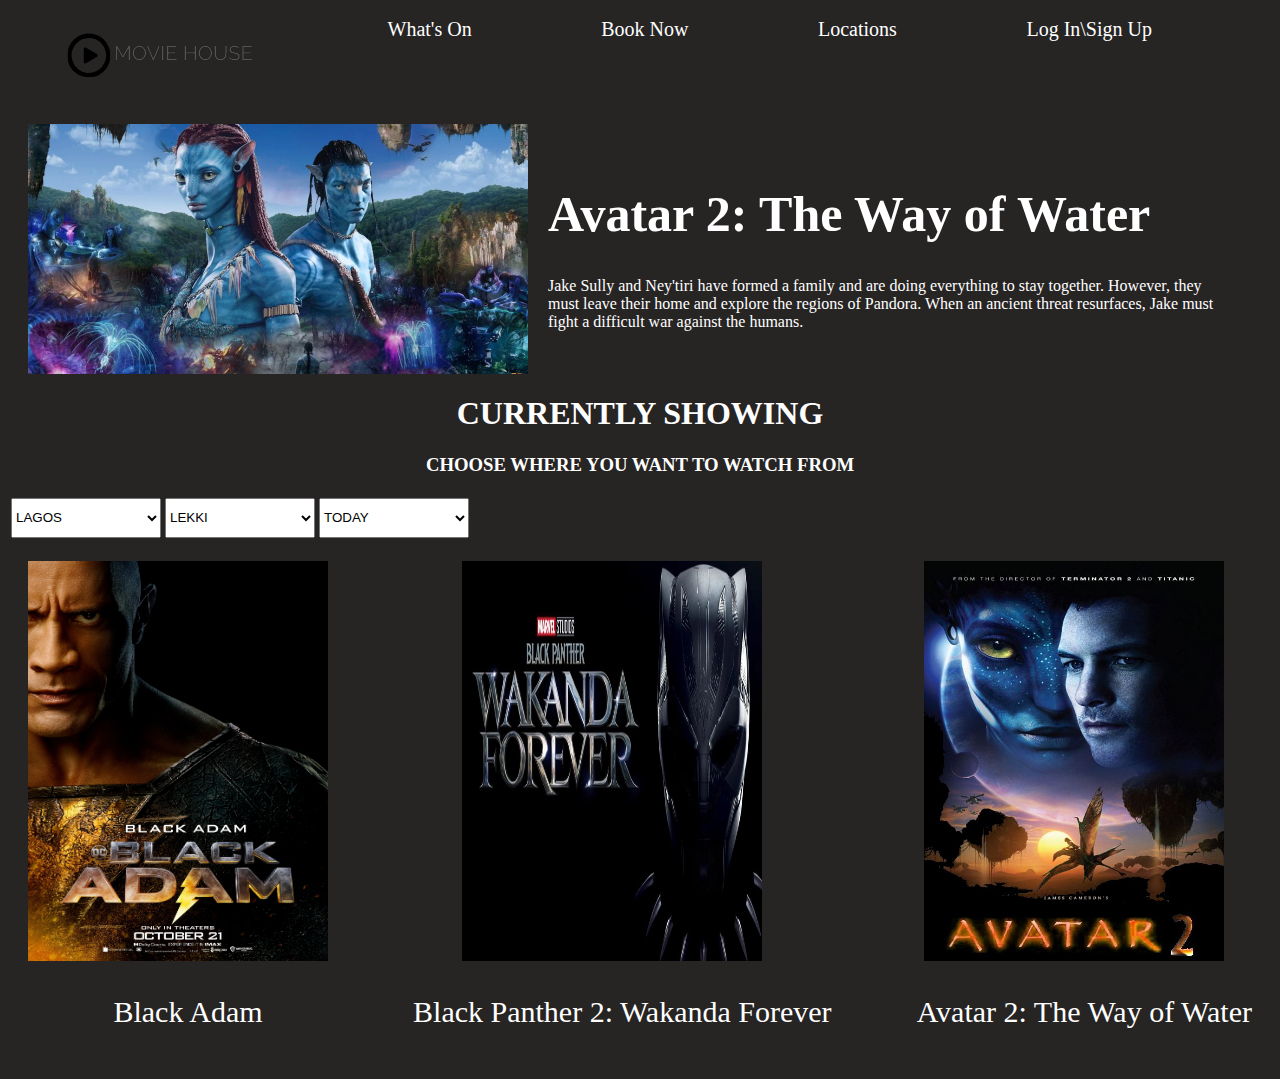
<file: index.html>
<!DOCTYPE html>
<html>
<head>
    <meta charset="UTF-8">
    <meta name="viewport" content="width=device-width, initial-scale=1.0">
    <title>MovieHouse</title>
    <link rel="stylesheet" href="index.css">
    <style>
        body {
            background-color: #272424;
            font-family: Georgia, 'Times New Roman', Times, serif;
        }

        .container {
            text-align: center;
        }

        .navbar {
            display: flex;
            justify-content: space-between;
            padding: 10px 50px;
            background-color: #272424;
        }

        .navbar a {
            padding-right: 70px;
            font-size: 20px;
            text-decoration: none;
            color: white;
        }

        .header {
            font-size: 50px;
        }

        .movie-details {
            display: flex;
            align-items: center;
            text-align: left;
            margin: 20px;
            color: white;
        }

        .movie-details img {
            width: 100%;
            max-width: 500px;
            height: auto;
        }

        .movie-info {
            padding: 20px;
        }

        .movie-list {
            display: flex;
            justify-content: space-between;
            margin: 20px;
            color: white;
        }

        .movie-list img {
            width: 300px;
            height: 400px;
        }

        .movie-list p {
            font-size: 30px;
            padding-left: 20px;
        }

        select {
            height: 40px;
            width: 150px;
        }
    </style>
</head>
<body>
    <div class="navbar">
        <a href="index.html"><img src="logo.png"></a>
        <a href="whatson.html">What's On</a>
        <a href="booknow.html">Book Now</a>
        <a href="location.html">Locations</a>
        <a href="login.html">Log In\Sign Up</a>
    </div>
    <div class="container">
        <div class="movie-details">
            <img src="avatar-2.avif" alt="Avatar 2">
            <div class="movie-info">
                <h1 class="header">Avatar 2: The Way of Water</h1>
                <p>
                    Jake Sully and Ney'tiri have formed a family and are doing everything to stay together. 
                    However, they must leave their home and explore the regions of Pandora. 
                    When an ancient threat resurfaces, Jake must fight a difficult war against the humans.
                </p>
            </div>
        </div>
        <h1>CURRENTLY SHOWING</h1>
        <h3>CHOOSE WHERE YOU WANT TO WATCH FROM</h3>
        <form>
            <table>
                <tr>
                    <td>
                        <select>
                            <option value="LAGOS">LAGOS</option>
                            <option value="ABUJA">ABUJA</option>
                            <option value="PORT HARCOURT">PORT HARCOURT</option>
                        </select>
                    </td>
                    <td>
                        <select>
                            <option value="LEKKI">LEKKI</option>
                            <option value="JABI">JABI</option>
                            <option value="RUMUOMASI">RUMUOMASI</option>
                        </select>
                    </td>
                    <td>
                        <select>
                            <option value="TODAY">TODAY</option>
                            <option value="TOMORROW">TOMORROW</option>
                        </select>
                    </td>
                </tr>
            </table>
        </form>
        <div class="movie-list">
            <div>
                <img src="ba.webp" alt="Black Adam">
                <p>Black Adam</p>
            </div>
            <div>
                <img src="bp2.webp" alt="Black Panther 2">
                <p>Black Panther 2: Wakanda Forever</p>
            </div>
            <div>
                <img src="avatar3.jpg" alt="Avatar 2">
                <p>Avatar 2: The Way of Water</p>
            </div>
        </div>
    </div>
</body>
</html>
</file>
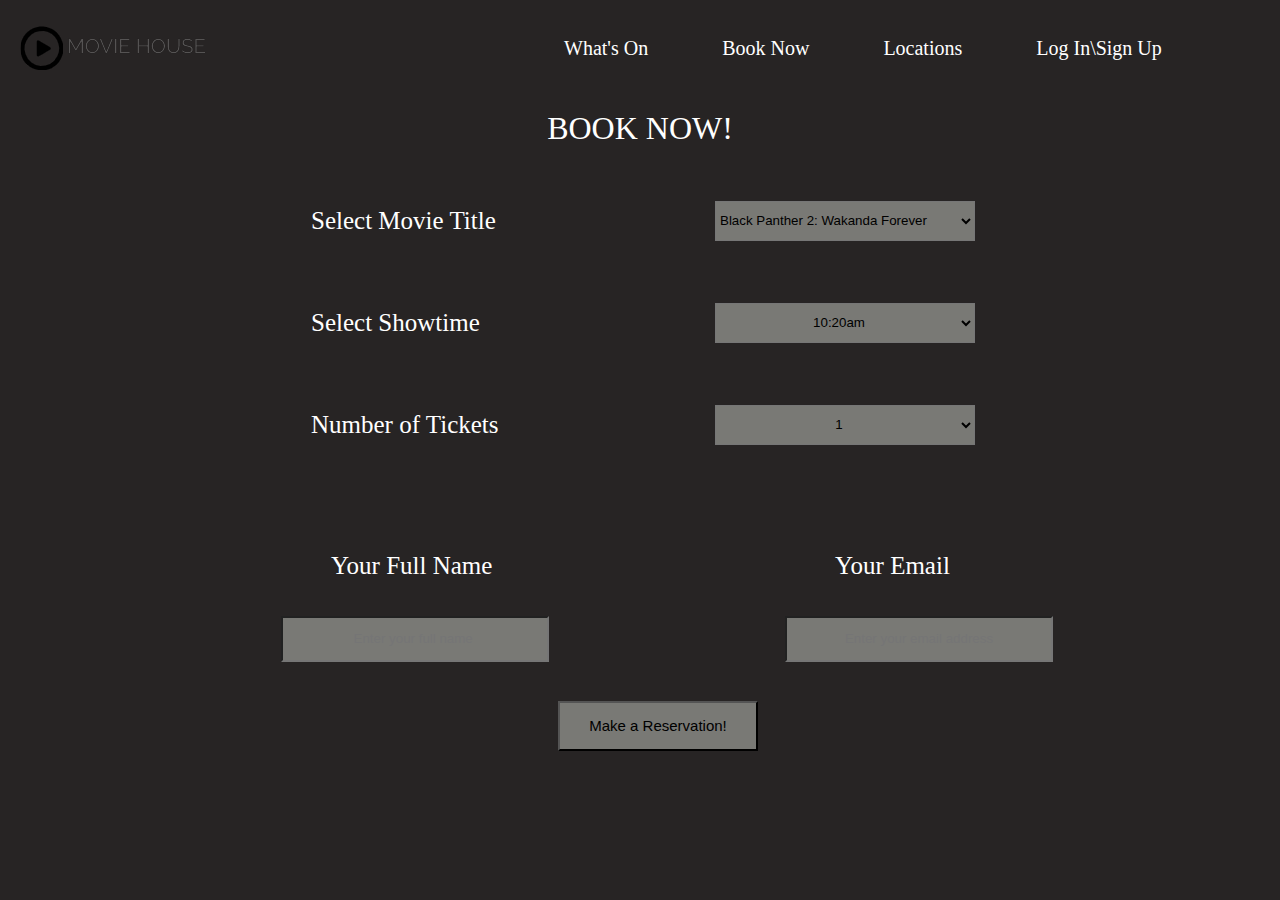
<file: booknow.html>
<!DOCTYPE html>
<html>
    <head>
        <title>MovieHouse</title>
    </head>
    <body style="background-color: #272424;">
        <div>
            <table>
                <tr>
                    <td style="width: 100px; padding-right: 350px;">
                        <a href="index.html"><img src="logo.png"></a>
                    </td>
                    <td >
                        <a href="whatson.html" style="padding-right: 70px; font-size: 20px; text-decoration: none; color: white;">What's On</a>
                        <a href="booknow.html" style="padding-right: 70px; font-size: 20px; text-decoration: none; color: white;">Book Now</a>
                        <a href="location.html" style="padding-right: 70px; font-size: 20px; text-decoration: none; color: white;">Locations</a>
                        <a href="login.html" style="padding-right: 70px; font-size: 20px; text-decoration: none; color: white;">Log In\Sign Up</a>
                    </td>
                </tr>
            </table>
        </div>
        <div>
            <h1 style="text-align:center; color: white; font-weight: lighter;">BOOK NOW!</h1>
        </div>
        <div>
            <form>
                <table style="padding-left: 300px;">
                    <tr style="height: 100px;">
                        <td style="width: 400px">
                            <label style="font-size: 25px; color: white; font-weight: lighter; text-align: center;">Select Movie Title</label>
                        </td>
                        <td>
                            <select style="width: 260px; height: 40px; background-color: #797975;">
                                <option value="Black Panther 2: Wakanda Forever">Black Panther 2: Wakanda Forever</option>
                                <option value="Black Adam">Black Adam</option>
                                <option value="Avatar 2: The Way of Water">Avatar 2: The Way of Water</option>
                            </select>
                        </td>
                    </tr>
                    <tr style="height: 100px;">
                        <td>
                            <label style="font-size: 25px; color: white; font-weight: lighter;">Select Showtime</label>
                        </td>
                        <td>
                            <select style="width: 260px; height: 40px; background-color: #797975; text-align: center;">
                                <option value="10:20am">10:20am</option>
                                <option value="12pm">12pm</option>
                                <option value="3pm">3pm</option>
                                <option value="6:30pm">6:30pm</option>
                                <option value="9pm">9pm</option>
                            </select>
                        </td>
                    </tr>
                    <tr style="height: 100px;">
                        <td>
                            <label style="font-size: 25px; color: white; font-weight: lighter;">Number of Tickets</label>
                        </td>
                        <td>
                            <select style="width: 260px; height: 40px; background-color: #797975; text-align: center;">

                                <option value="1">1</option>
                                <option value="2">2</option>
                                <option value="3">3</option>
                                <option value="4">4</option>
                                <option value="5">5</option>
                            </select>
                        </td>
                    </tr>
                </table>
            </form>
        </div>
        <br><br><br><br>
        <div>
            <table style="padding-left: 270px">
                <tr>
                    <td style="width: 500px;">
                        <label style="font-size: 25px; color: white; font-weight: lighter; text-align: center; margin-left: 50px;">Your Full Name</label><br><br><br>
                        <input type="text" name="fullname" placeholder="Enter your full name " style="height: 40px; width: 260px; background-color: #797975; text-align: center; color: black;">
                    </td>
                    <td>
                        <label style="font-size: 25px; color: white; font-weight: lighter; text-align: center; margin-left: 50px;">Your Email</label><br><br><br>
                        <input type="email" name="email" placeholder="Enter your email address" style="height: 40px; width: 260px; background-color: #797975; text-align: center; color: black;">
                    </td>
                </tr>
            </table>
            <br><br>
            <button type="button" onclick="alert('Your Reservation has been made successfully and a confirmation email has been sent to the address provided.')" style="margin-left: 550px; background-color: #797975; width:200px ; height: 50px; font-size: 15px;">Make a Reservation!</button>
        </div>
        
    </body>
</html>
</file>
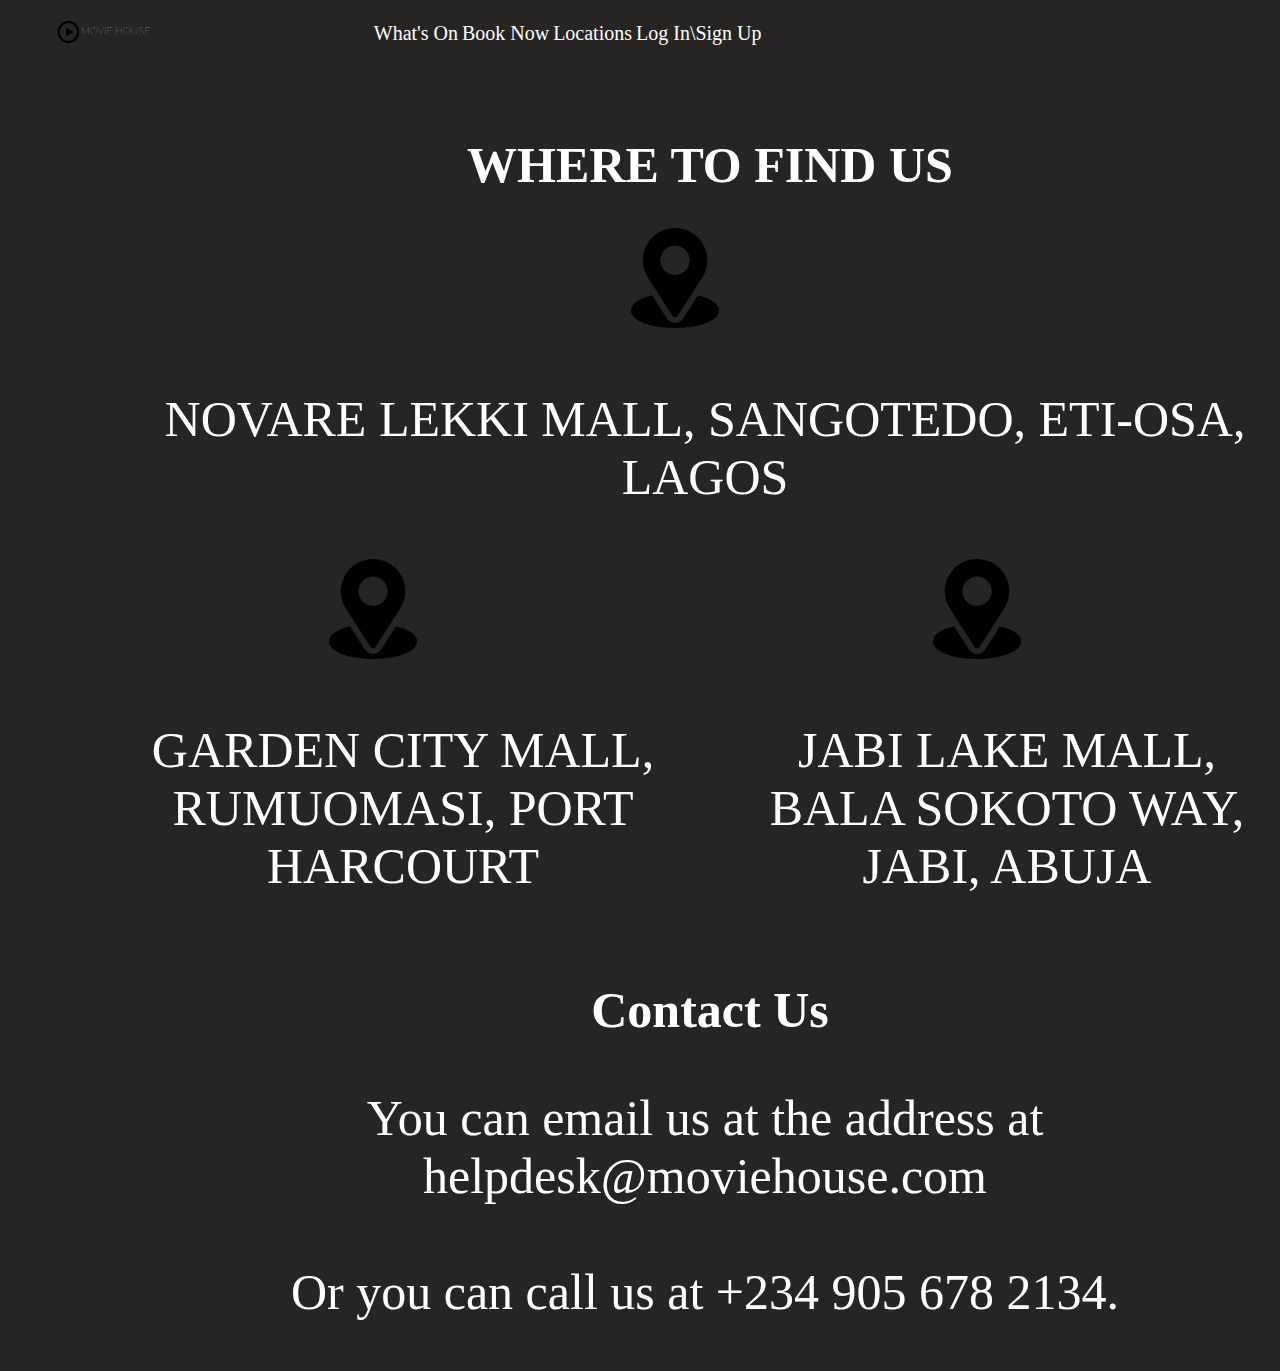
<file: location.html>
<!DOCTYPE html>
<html>
<head>
    <title>MovieHouse</title>
    <style>
        body {
            background-color: #272424;
            font-family: Georgia, 'Times New Roman', Times, serif;
            color: white;
            margin: 0;
        }

        .navbar {
            padding: 10px 50px;
            background-color: #272424;
        }

        .navbar table {
            width: 100%;
        }

        .navbar td {
            padding-right: 70px;
        }

        .navbar img {
            width: 100px;
            height: auto;
        }

        .navbar a {
            font-size: 20px;
            text-decoration: none;
            color: white;
        }

        .locations {
            text-align: center;
            margin-left: 70px;
            font-size: 50px;
            font-weight: lighter;
        }

        .locations img {
            width: 100px;
            height: 100px;
        }

        .locations p {
            color: white;
        }

        .locations table {
            margin-top: 20px;
            margin-bottom: 20px;
            width: 100%;
        }

        .locations td {
            width: 50%;
        }

        .locations h1 {
            color: white;
            font-size: 50px;
            margin-left: 70px;
        }

        .locations p {
            margin-left: 60px;
        }

        .locations .nav-links {
            padding-right: 0;
        }

        @media (max-width: 768px) {
            .navbar td {
                padding-right: 20px;
            }
        }
    </style>
</head>
<body>
    <div class="navbar">
        <table>
            <tr>
                <td>
                    <a href="index.html"><img src="logo.png" alt="MovieHouse"></a>
                </td>
                <td class="nav-links">
                    <a href="whatson.html">What's On</a>
                    <a href="booknow.html">Book Now</a>
                    <a href="location.html">Locations</a>
                    <a href="login.html">Log In\Sign Up</a>
                </td>
            </tr>
        </table>
    </div>
    <br><br>
    <div class="locations">
        <h1>WHERE TO FIND US</h1>
        <img src="location.png" alt="Location Icon">
        <p>NOVARE LEKKI MALL, SANGOTEDO, ETI-OSA, LAGOS</p>
        <table>
            <tr>
                <td>
                    <img src="location.png" alt="Location Icon">
                    <p>GARDEN CITY MALL, RUMUOMASI, PORT HARCOURT</p>
                </td>
                <td>
                    <img src="location.png" alt="Location Icon">
                    <p>JABI LAKE MALL, BALA SOKOTO WAY, JABI, ABUJA</p>
                </td>
            </tr>
        </table>
        <h1>Contact Us</h1>
        <p>You can email us at the address at helpdesk@moviehouse.com<br><br>Or you can call us at +234 905 678 2134.</p>
    </div>
</body>
</html>
</file>
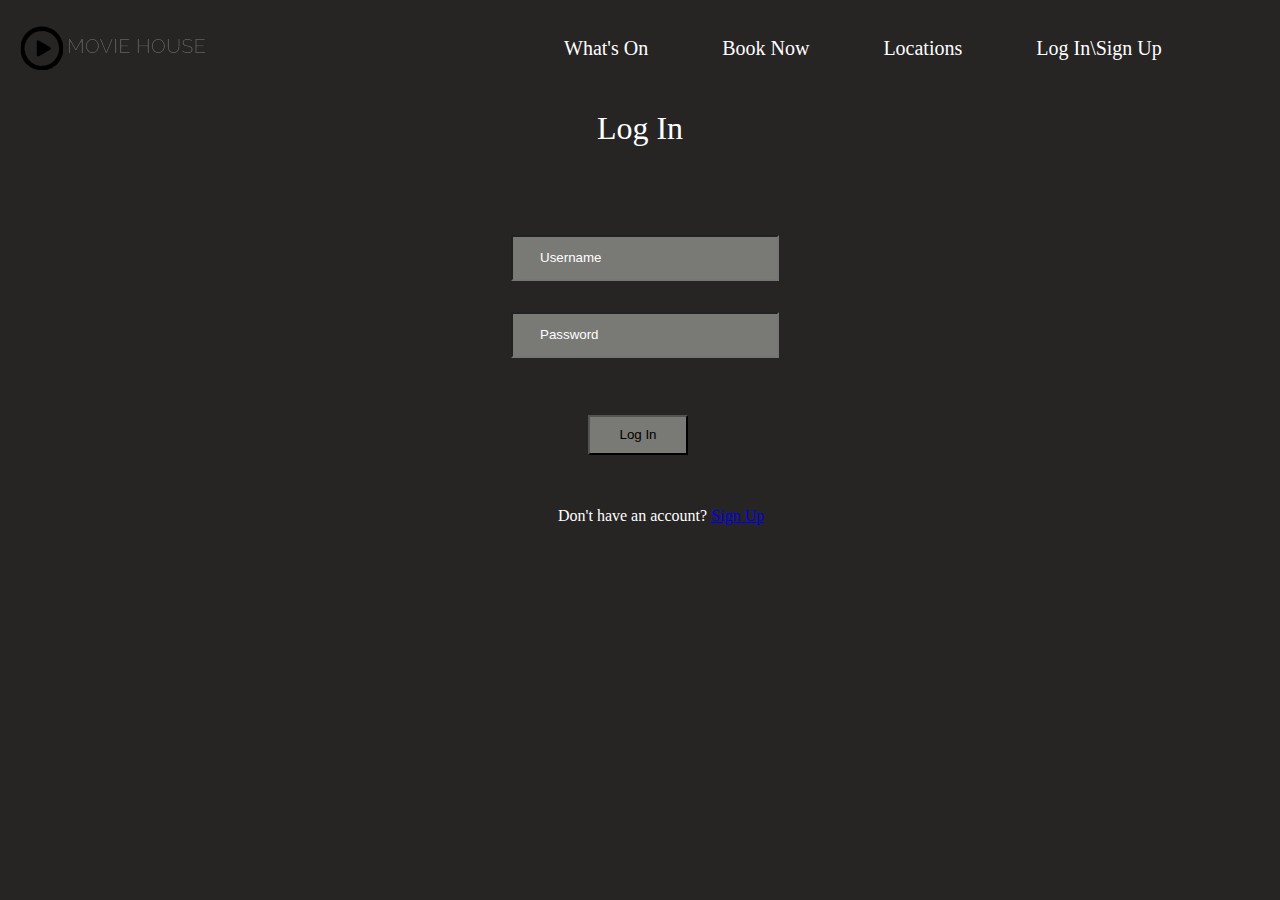
<file: login.html>
<!DOCTYPE html>
<html>
    <head>
        <title>MovieHouse</title>
        <link rel="stylesheet" href="login.css">
    </head>
    <body style="background-color: #272424;">
        <div>
            <table>
                <tr>
                    <td style="width: 100px; padding-right: 350px;">
                        <a href="index.html"><img src="logo.png"></a>
                    </td>
                    <td >
                        <a href="whatson.html" style="padding-right: 70px; font-size: 20px; text-decoration: none; color: white;">What's On</a>
                        <a href="booknow.html" style="padding-right: 70px; font-size: 20px; text-decoration: none; color: white;">Book Now</a>
                        <a href="location.html" style="padding-right: 70px; font-size: 20px; text-decoration: none; color: white;">Locations</a>
                        <a href="login.html" style="padding-right: 70px; font-size: 20px; text-decoration: none; color: white;">Log In\Sign Up</a>
                    </td>
                </tr>
            </table>
        </div>
        <div>
            <h1 style="text-align:center; color: white; font-weight: lighter;">Log In</h1>
            <br><br>
            <form>
                <table style="padding-left: 500px;">
                    <tr>
                        <td style="height: 100px;">
                            <input type="text" name="Username" placeholder="Username" style="height: 40px; width: 260px; background-color: #797975; ;color: black;">
                        </td>
                    </tr>
                    <tr>
                        <td>
                            <input type="text" name="Password" placeholder="Password" style="height: 40px; width: 260px; background-color: #797975; color: black;">
                        </td>
                    </tr>
                </table>
                <br><br><br>
                <button type="button" style="width: 100px; height: 40px; background-color: #797975; margin-left: 580px;">Log In</button>
            </form>
            <br><br>
            <p style="margin-left: 550px; color: white;">Don't have an account? <a href="signup.html" >Sign Up</a></p>
        </div>
    </body>
</html>
</file>
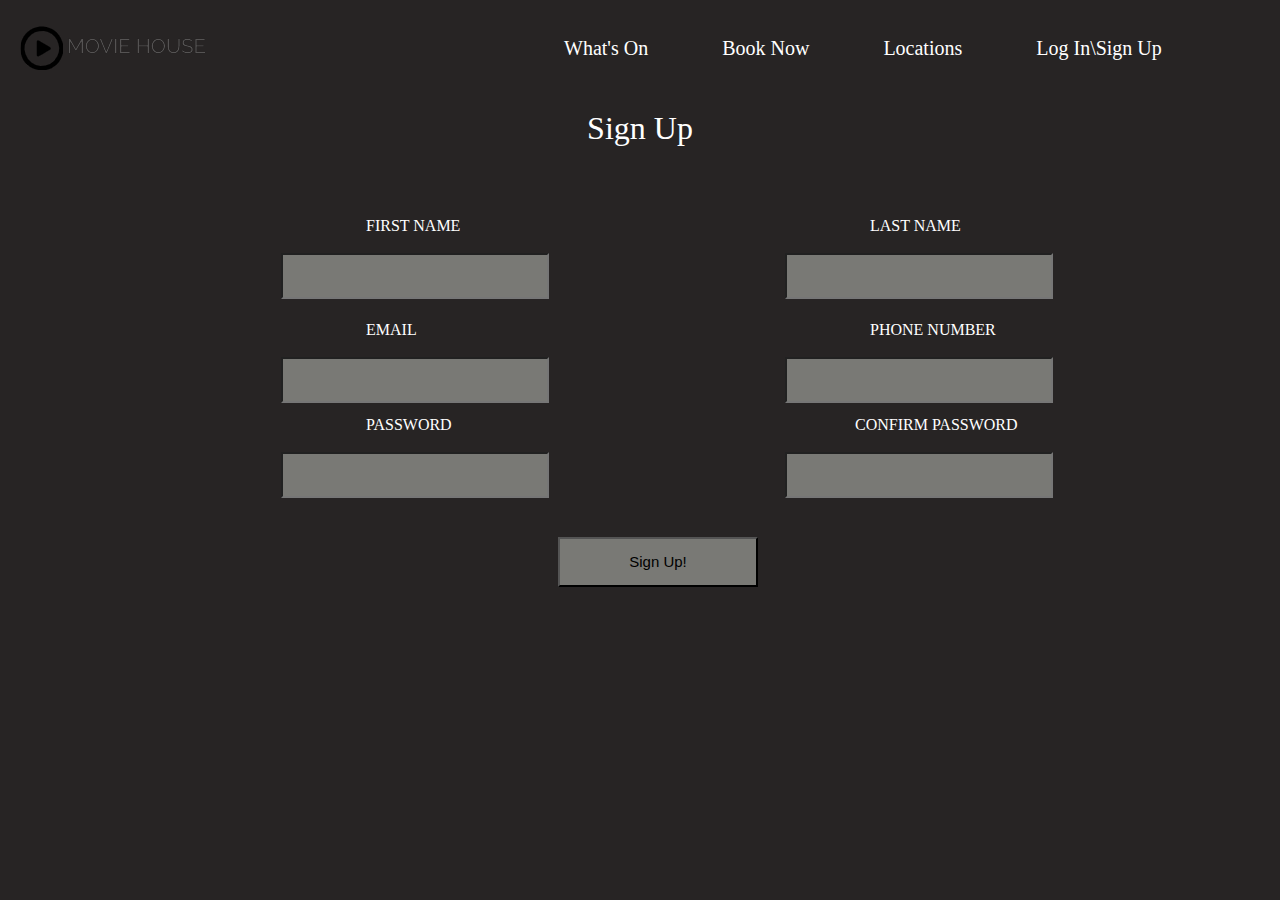
<file: signup.html>
<!DOCTYPE html>
<html>
    <head>
        <title>MovieHouse</title>
    </head>
    <body style="background-color: #272424;">
        <div>
            <table>
                <tr>
                    <td style="width: 100px; padding-right: 350px;">
                        <a href="index.html"><img src="logo.png"></a>
                    </td>
                    <td >
                        <a href="whatson.html" style="padding-right: 70px; font-size: 20px; text-decoration: none; color: white;">What's On</a>
                        <a href="booknow.html" style="padding-right: 70px; font-size: 20px; text-decoration: none; color: white;">Book Now</a>
                        <a href="location.html" style="padding-right: 70px; font-size: 20px; text-decoration: none; color: white;">Locations</a>
                        <a href="login.html" style="padding-right: 70px; font-size: 20px; text-decoration: none; color: white;">Log In\Sign Up</a>
                    </td>
                </tr>
            </table>
        </div>
        <div>
            <h1 style="text-align:center; color: white; font-weight: lighter;">Sign Up</h1>
            <br><br>
            
            <table style="padding-left: 270px">
                <tr>
                    <td style="width: 500px; height: 100px;">
                        <label style="text-align: center; margin-left: 85px; color: white;">FIRST NAME</label>
                        <br><br>
                        <input type="text" name="fname" style="height: 40px; width: 260px; background-color: #797975; text-align: center; color: black;">
                    </td>
                    <td>
                        <label style="text-align: center; margin-left: 85px; color: white;">LAST NAME</label>
                        <br><br>
                        <input type="text" name="lname" style="height: 40px; width: 260px; background-color: #797975; text-align: center; color: black;">
                    </td>
                </tr>
                <tr>
                    <td style="height: 100px;">
                        <label style="text-align: center; margin-left: 85px; color: white;">EMAIL</label>
                        <br><br>
                        <input type="email" name="email" style="height: 40px; width: 260px; background-color: #797975; text-align: center; color: black;">
                    </td>
                    <td>
                        <label style="text-align: center; margin-left: 85px; color: white;">PHONE NUMBER</label>
                        <br><br>
                        <input type="number" name="phonenumber" style="height: 40px; width: 260px; background-color: #797975; text-align: center; color: black;">
                    </td>
                </tr>
                <tr>
                    <td>
                        <label style="text-align: center; margin-left: 85px; color: white;">PASSWORD</label>
                        <br><br>
                        <input type="password" name="password" style="height: 40px; width: 260px; background-color: #797975; text-align: center; color: black;">
                    </td>
                    <td>
                        <label style="text-align: center; margin-left: 70px; color: white;">CONFIRM PASSWORD</label>
                        <br><br>
                        <input type="password" name="confirmpassword" style="height: 40px; width: 260px; background-color: #797975; text-align: center; color: black;">
                    </td>
                </tr>
            </table>
            <br><br>
            <button type="button" onclick="alert('You have signed up successfully. Please go to the log in page and kindly log in with your credentials. ')" style="margin-left: 550px; background-color: #797975; width:200px ; height: 50px; font-size: 15px;">Sign Up!</button>
        </div>
    </body>
</html>
</file>
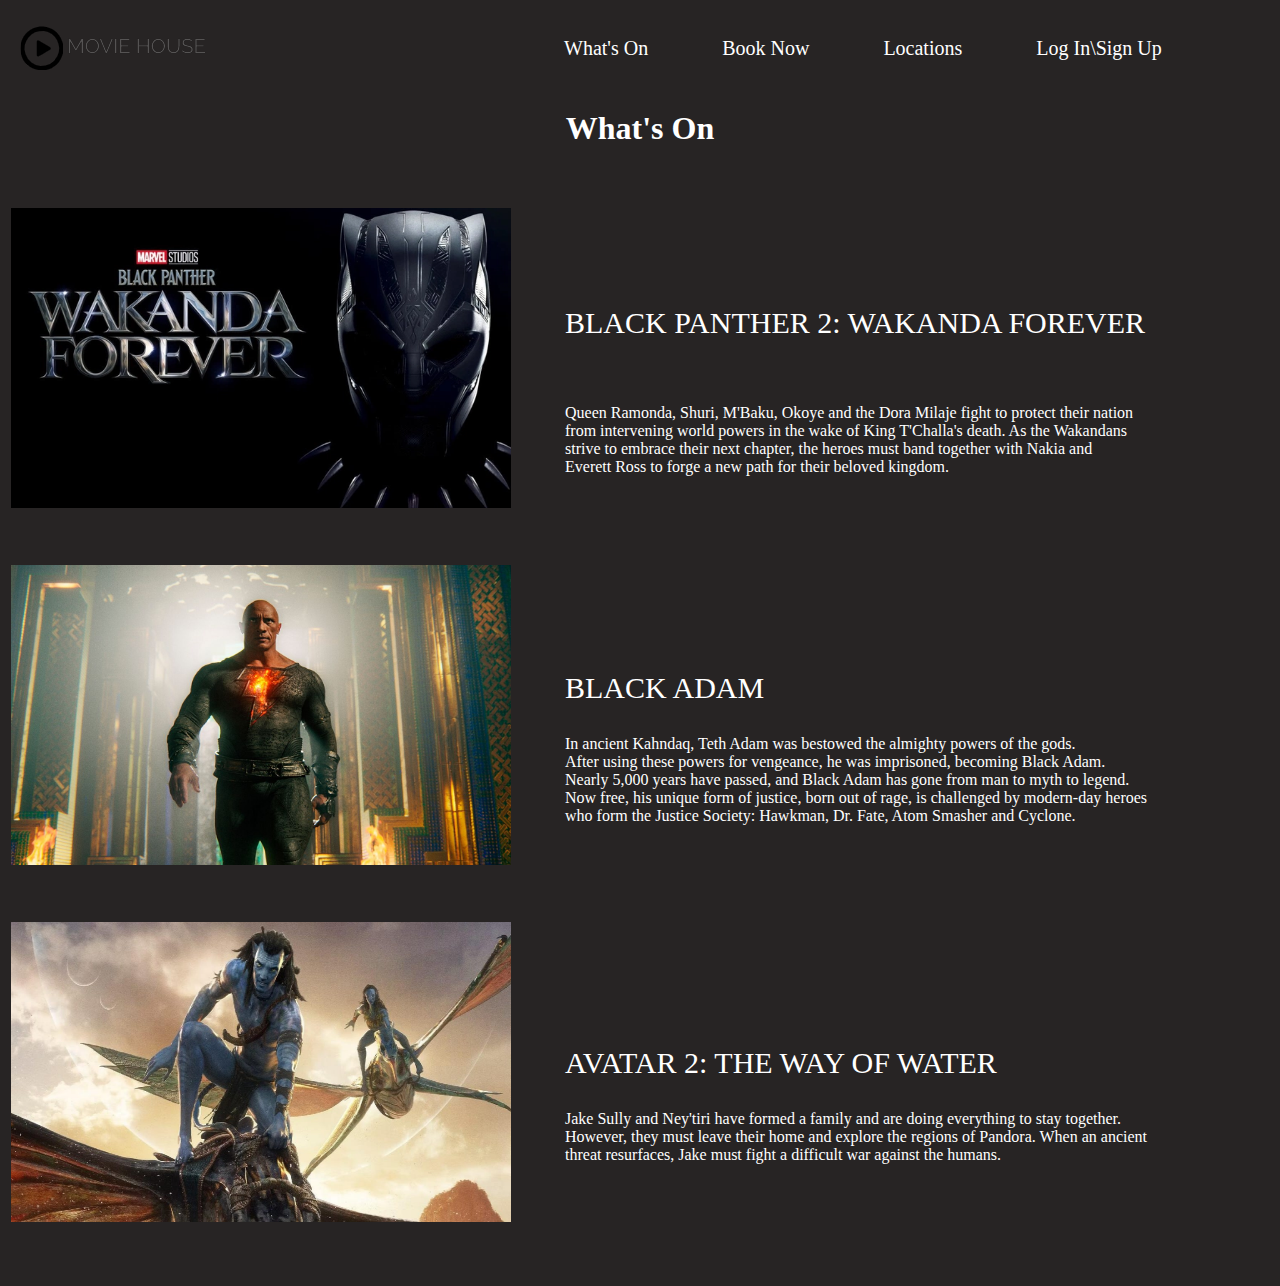
<file: whatson.html>
<!DOCTYPE html>
<html>
    <head>
        <title>MovieHouse</title>
    </head>
    <body style="background-color: #272424;">
        <div>
            <table>
                <tr>
                    <td style="width: 100px; padding-right: 350px;">
                        <a href="index.html"><img src="logo.png"></a>
                    </td>
                    <td >
                        <a href="whatson.html" style="padding-right: 70px; font-size: 20px; text-decoration: none; color: white;">What's On</a>
                        <a href="booknow.html" style="padding-right: 70px; font-size: 20px; text-decoration: none; color: white;">Book Now</a>
                        <a href="location.html" style="padding-right: 70px; font-size: 20px; text-decoration: none; color: white;">Locations</a>
                        <a href="login.html" style="padding-right: 70px; font-size: 20px; text-decoration: none; color: white;">Log In\Sign Up</a>
                    </td>
                </tr>
            </table>
        </div>
        <div>
            <h1 style="text-align: center; color: white">What's On</h1>
        </div><br><br>
        <div>
            <table>
                <tr>
                    <td style="width: 550px; padding-bottom: 50px;">
                       <img src="bp2.webp" style="width: 500px; height: 300px;"> 
                    </td>
                    <td>
                        <p style="color: white; font-size: 30px;">
                            BLACK PANTHER 2: WAKANDA FOREVER<br><br>
                        </p>
                        <p style="color: white">
                            Queen Ramonda, Shuri, M'Baku, Okoye and the Dora Milaje fight
                            to protect their nation<br> from intervening world powers in the wake
                             of King T'Challa's death. As the Wakandans<br> strive to embrace
                            their next chapter, the heroes must band together with Nakia
                             and<br>Everett Ross to forge a new path for their beloved kingdom.
                        </p>
                    </td>
                </tr>
                <tr>
                    <td style=" padding-bottom: 50px;">
                        <img src="ba2.jpg" style="width: 500px; height: 300px;">
                    </td>
                    <td>
                        <p style="color: white; font-size: 30px;">
                            BLACK ADAM
                        </p>
                       <p style="color: white">
                        In ancient Kahndaq, Teth Adam was bestowed the almighty powers of the gods.<br>
                        After using these powers for vengeance, he was imprisoned, becoming Black Adam.<br>
                        Nearly 5,000 years have passed, and Black Adam has gone from man to myth to legend.<br>
                        Now free, his unique form of justice, born out of rage, is challenged by modern-day heroes<br>
                        who form the Justice Society: Hawkman, Dr. Fate, Atom Smasher and Cyclone.
                       </p> 
                    </td>
                </tr>
                <tr>
                    <td style=" padding-bottom: 50px;">
                        <img src="avatar21.jpg  " style="width: 500px; height: 300px;">
                    </td>
                    <td>
                        <p style="color: white; font-size: 30px;">
                            AVATAR 2: THE WAY OF WATER
                        </p>
                        <p style="color: white">
                            Jake Sully and Ney'tiri have formed a family and are doing
                            everything to stay together.<br> However, they must leave their
                            home and explore the regions of Pandora. When an ancient <br>threat resurfaces,
                            Jake must fight a difficult war against the humans.
                        </p>
                    </td>
                </tr>
            </table>
        </div>
    </body>
</html>
</file>
<file: index.css>
.container {
    position: relative;
    text-align: center;
    color: white;
}
.text {
    position: absolute;
    top: 160px;
    left: 16px;
}
</file>
<file: login.css>
::placeholder { /* Chrome, Firefox, Opera, Safari 10.1+ */
    color: white;
    padding-left: 25px;
    opacity: 1; /* Firefox */
  }
  
  :-ms-input-placeholder { /* Internet Explorer 10-11 */
    color: white;
    padding-left: 25px;
  }
  
  ::-ms-input-placeholder { /* Microsoft Edge */
    color: white;
    padding-left: 25px;
  }
</file>
